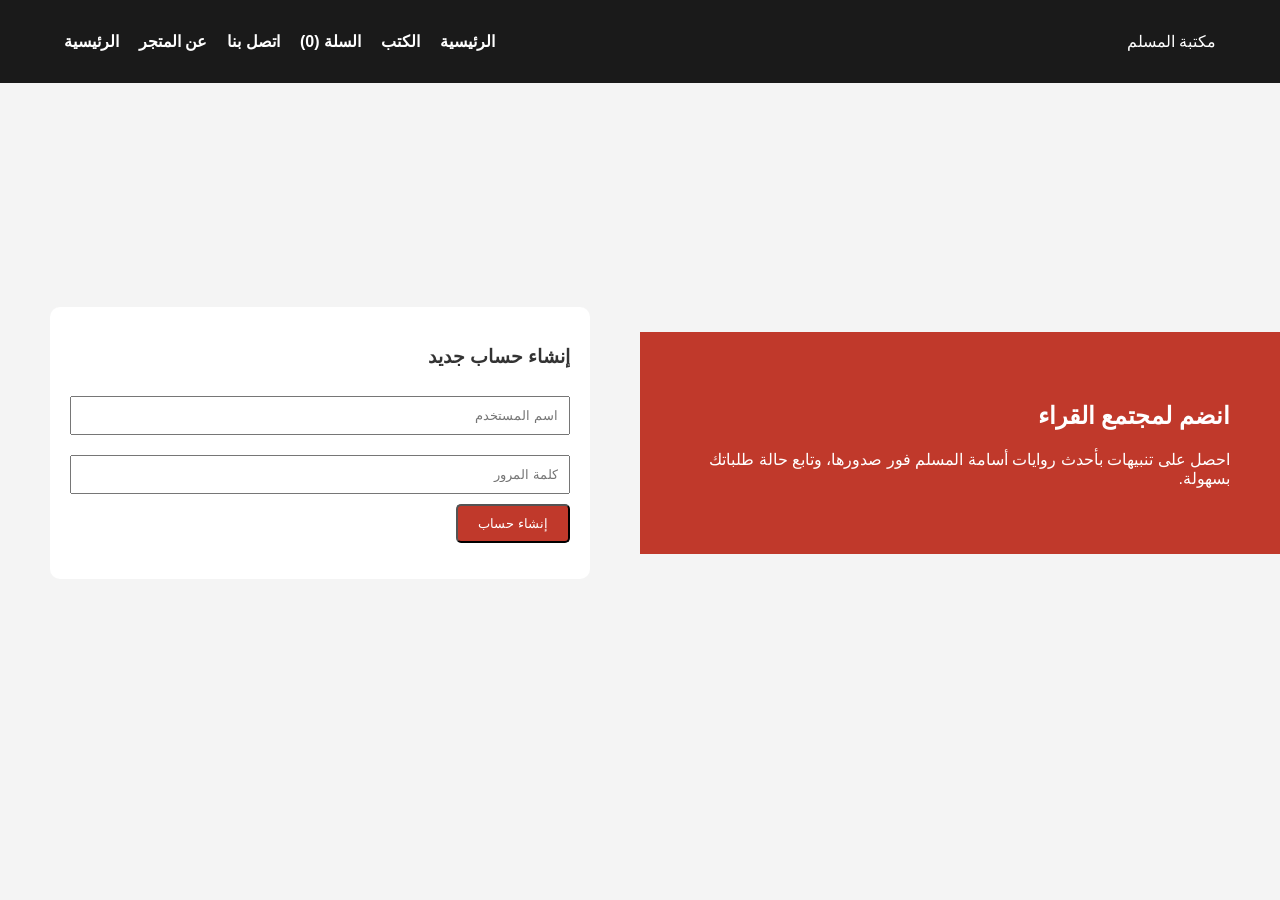
<file: index.html>
<!DOCTYPE html>
<html lang="ar" dir="rtl">
<head>
    <meta charset="UTF-8">
    <title>إنشاء حساب | مكتبة أسامة المسلم</title>
    <link rel="stylesheet" href="style.css">
</head>
<body id="body-tag">
    <header>
        <nav class="navbar">
            <div class="logo">مكتبة المسلم</div>
            <ul class="nav-links">
                <li><a href="home.html">الرئيسية</a></li>
                <li><a href="products.html">الكتب</a></li>
                <li><a href="cart.html">السلة (<span id="cart-count">0</span>)</a></li>
                <li><a href="contact.html">اتصل بنا</a></li>
				<li><a href="about.html">عن المتجر</a></li>
                <li><a href="home.html">الرئيسية</a></li>
            </ul>
        </nav>
    </header>

    <main class="register-container">
        <div class="split-layout" style="display: flex; min-height: 80vh; align-items: center;">
            <div class="register-info" style="flex: 1; padding: 50px; background: var(--accent); color: white;">
                <h2>انضم لمجتمع القراء</h2>
                <p>احصل على تنبيهات بأحدث روايات أسامة المسلم فور صدورها، وتابع حالة طلباتك بسهولة.</p>
            </div>

            <div class="register-form" style="flex: 1; padding: 50px;">
                <form id="regForm" style="box-shadow: none; margin: 0;">
                    <h3>إنشاء حساب جديد</h3>
                    <input type="text" id="reg-user" placeholder="اسم المستخدم" required>
                    <input type="password" id="reg-pass" placeholder="كلمة المرور" required>
                    <button type="button" onclick="saveUserData()" class="btn">إنشاء حساب</button>
                    <p id="reg-status" style="margin-top: 10px;"></p>
                </form>
            </div>
        </div>
    </main>

    <script src="script.js"></script>
</body>
</html>
</file>
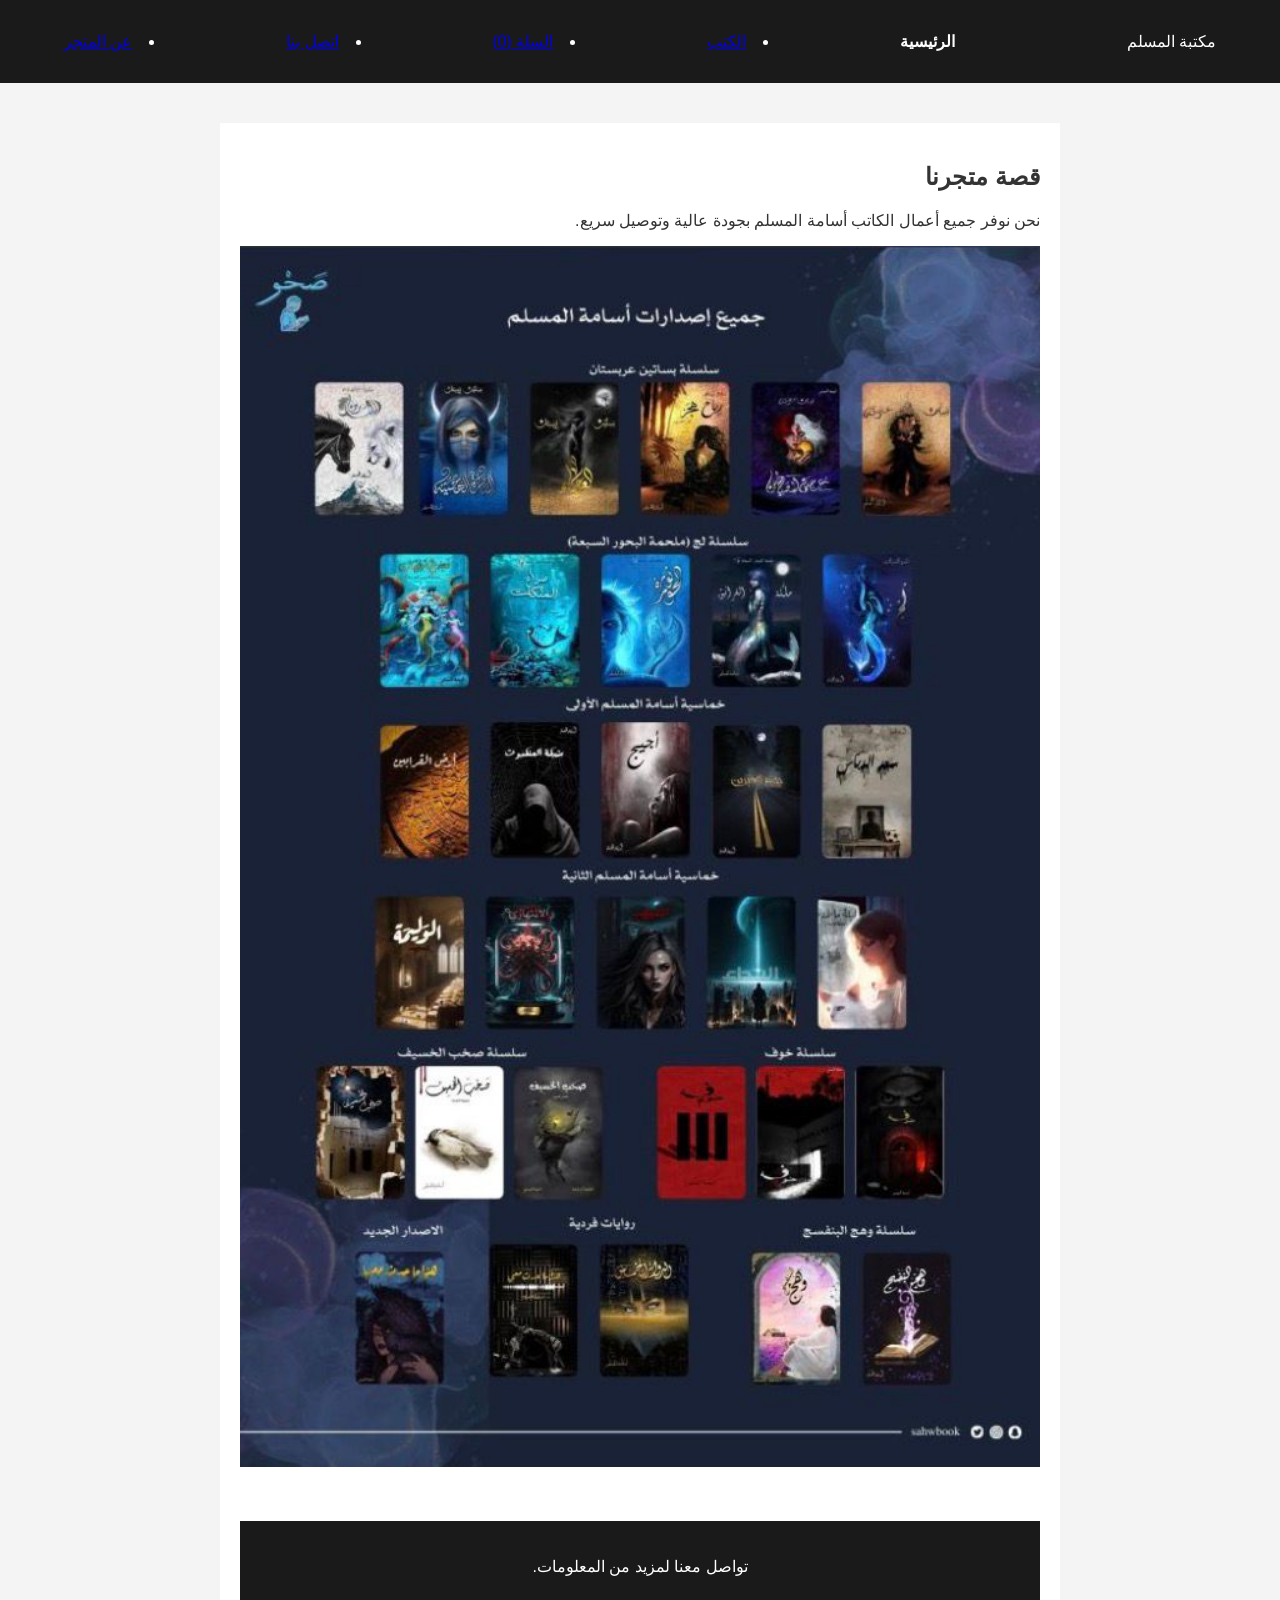
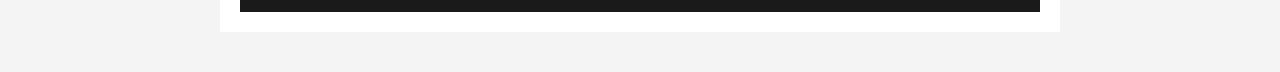
<file: about.html>
<!DOCTYPE html>
<html lang="ar" dir="rtl">
<head>
    <meta charset="UTF-8">
    <title>عن المتجر</title>
    <link rel="stylesheet" href="style.css">
</head>
<body id="body-tag">
    <header>
        <nav class="navbar">
            <div class="logo">مكتبة المسلم</div>
            <ul class="nav-links"><li><a href="home.html">الرئيسية</a></li></ul>
                <li><a href="products.html">الكتب</a></li>
                <li><a href="cart.html">السلة (<span id="cart-count">0</span>)</a></li>
                <li><a href="contact.html">اتصل بنا</a></li>
				<li><a href="about.html">عن المتجر</a></li>
    </header>

    <article style="max-width: 800px; margin: 40px auto; padding: 20px; background: var(--card-bg);">
        <header><h1>قصة متجرنا</h1></header>
        <section>
            <p>نحن نوفر جميع أعمال الكاتب أسامة المسلم بجودة عالية وتوصيل سريع.</p>
            <img src="All.jpg" style="width:100%;">
        </section>
        <footer>
            <p>تواصل معنا لمزيد من المعلومات.</p>
        </footer>
    </article>
    <script src="script.js"></script>
</body>
</html>
</file>
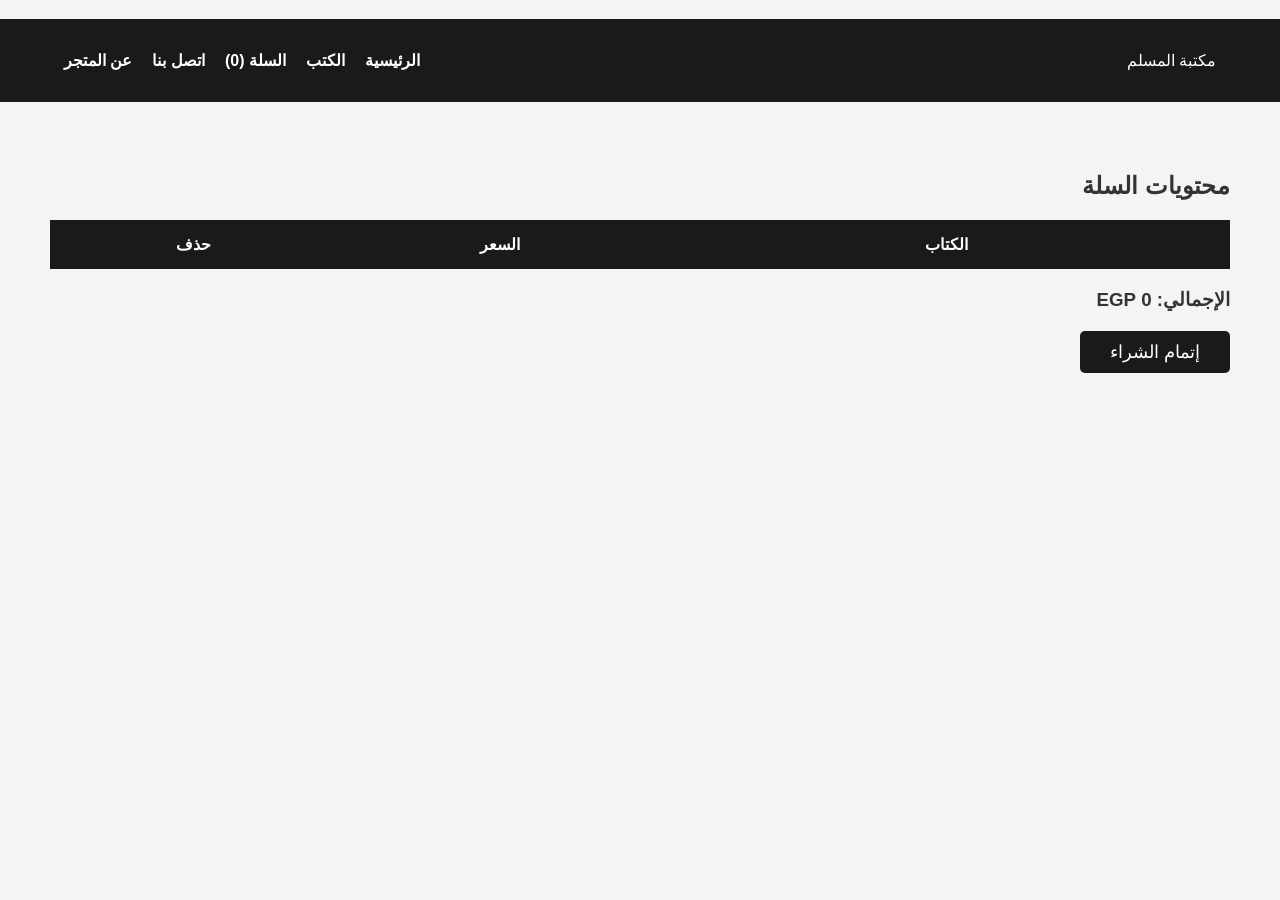
<file: cart.html>
<!DOCTYPE html>
<html lang="ar" dir="rtl">
<head>
    <meta charset="UTF-8">
    <title>سلة المشتريات</title>
    <link rel="stylesheet" href="style.css">ٍٍٍ
</head>
<body id="body-tag">
    <header>
        <nav class="navbar">
            <div class="logo">مكتبة المسلم</div>
            <ul class="nav-links">
                <li><a href="home.html">الرئيسية</a></li>
                <li><a href="products.html">الكتب</a></li>
                <li><a href="cart.html">السلة (<span id="cart-count">0</span>)</a></li>
                <li><a href="contact.html">اتصل بنا</a></li>
				<li><a href="about.html">عن المتجر</a></li>
            </ul>
        </nav>
    </header>

    <section style="padding: 50px;">
        <h2>محتويات السلة</h2>
        <table style="width:100%; border-collapse: collapse; background: var(--card-bg);">
            <thead>
                <tr style="background:var(--nav-bg); color:white;">
                    <th style="padding:15px;">الكتاب</th>
                    <th>السعر</th>
                    <th>حذف</th>
                </tr>
            </thead>
            <tbody id="cart-items" style="text-align:center;">
            </tbody>
        </table>

        <h3 style="margin-top:20px;">الإجمالي: <span id="total-amount">0</span> EGP</h3>
        
        <div class="checkout-container">
            <button class="checkout-btn" onclick="processCheckout()">إتمام الشراء</button>
        </div>
    </section>

    <script src="script.js"></script>ٍٍٍٍ
</body>
</html>
</file>
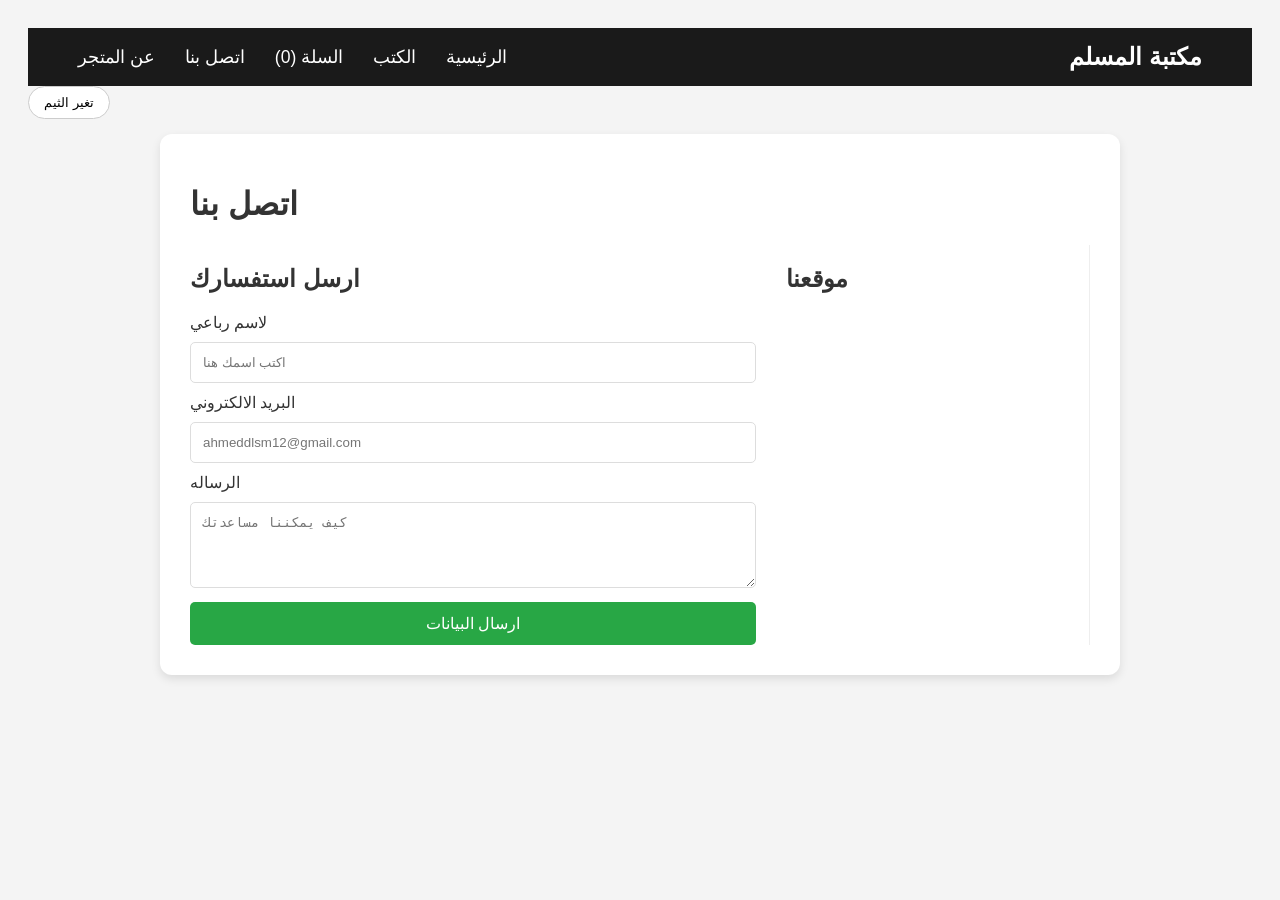
<file: contact.html>
<!DOCTYPE html>
<html lang="en">
<head>
    <meta charset="UTF-8">
    <title>تواصل معنا - مكتبه الكتب</title>
    <link rel="stylesheet" href="style-2.css">
</head>
<body>
    <nav class="navbar">
            <div class="logo">مكتبة المسلم</div>
            <ul class="nav-links">
                <li><a href="home.html">الرئيسية</a></li>
                <li><a href="products.html">الكتب</a></li>
                <li><a href="cart.html">السلة (<span id="cart-count">0</span>)</a></li>
                <li><a href="contact.html">اتصل بنا</a></li>
				<li><a href="about.html">عن المتجر</a></li>
            </ul>
        </nav>
    <button id="theme-btn" class="theme-toggle">تغير الثيم</button>
    <div class="container">
        <header>
            <h1>اتصل بنا</h1>
        </header>
        <div class="main">
            <section class="form-section">
                <h2>ارسل استفسارك</h2>
                <form id="contactForm">
                    <div class="field"> 
                        <label>لاسم رباعي </label>
                        <input type="text" id="name" placeholder="اكتب اسمك هنا">
                        <label>البريد الالكتروني</label>
                        <input type="text" id="email" placeholder="ahmeddlsm12@gmail.com">
                        <label>الرساله</label>
                        <textarea id="message" rows="4" placeholder="كيف يمكننا مساعدتك"></textarea>
                    </div>
                    <button type="submit" id="submit-btn">ارسال البيانات</button>
                </form>
            </section>

            <aside class="info-section">
                <h2>موقعنا</h2>
                <div class="map">
                    <iframe src="https://www.google.com/maps/embed?pb=!1m18!1m12!1m3!1d3453!2d31.2!3d30.0!2m3!1f0!2f0!3f0!3m2!1i1024!2i768!4f13.1!3m3!1m2!1s0x0%3A0x0!2zMzDCsDAwJzAwLjAiTiAzMcKwMTInMDAuMCJF!5e0!3m2!1sar!2seg!4v1620000000000!5m2!1sar!2seg" width="100%" height="200" style="border: 0;"></iframe>

                </div>
                <div class="social">
                    <h3></h3>
                    <div class="social-icons">
                         <a href="#"><i class="fab fa-facebood"></i></a>
                         <a href="#"><i class="fab fa-instagram"></i></a>
                         <a href="#"><i class="fab fa-whatsapp"></i></a>

                    </div>
                </div>

            </aside>

        </div>
    </div>
    <script src="script-2.js"></script>
</body>
</html>
</file>
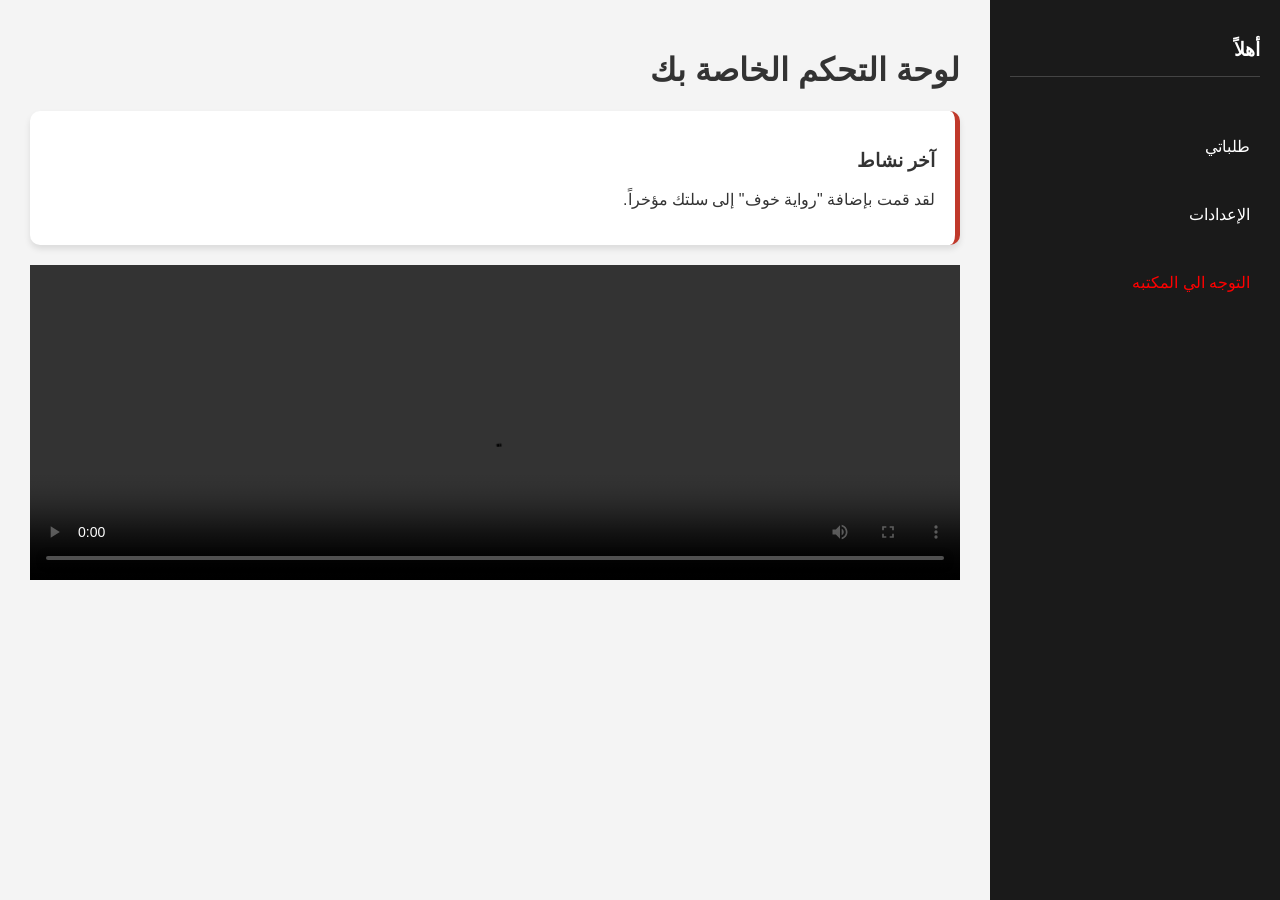
<file: dashdoard.html>
<!DOCTYPE html>
<html lang="ar" dir="rtl">
<head>
    <meta charset="UTF-8">
    <title>لوحة التحكم</title>
    <link rel="stylesheet" href="style.css">
    
</head>
<body id="body-tag">
    <div class="dashboard-container">
        <aside class="sidebar">
            <h3>أهلاً</h3>
            <ul style="list-style:none; padding:0; line-height:3;">
                <li><a href="#" style="color:white; text-decoration:none;">طلباتي</a></li>
                <li><a href="#" style="color:white; text-decoration:none;">الإعدادات</a></li>
                <li><a href="home.html" style="color:red; text-decoration:none;">التوجه الي المكتبه</a></li>
            </ul>
        </aside>
        <main class="content">
            <h1>لوحة التحكم الخاصة بك</h1>
            <div class="card">
                <h3>آخر نشاط</h3>
                <p>لقد قمت بإضافة "رواية خوف" إلى سلتك مؤخراً.</p>
            </div>
            <video width="100%" height="315" controls>
  <source src="promo.mp4" type="video/mp4">
  متصفحك لا يدعم تشغيل الفيديو.
</video>
        </main>
    </div>
    <script src="script.js"></script>
</body>
</html>
</file>
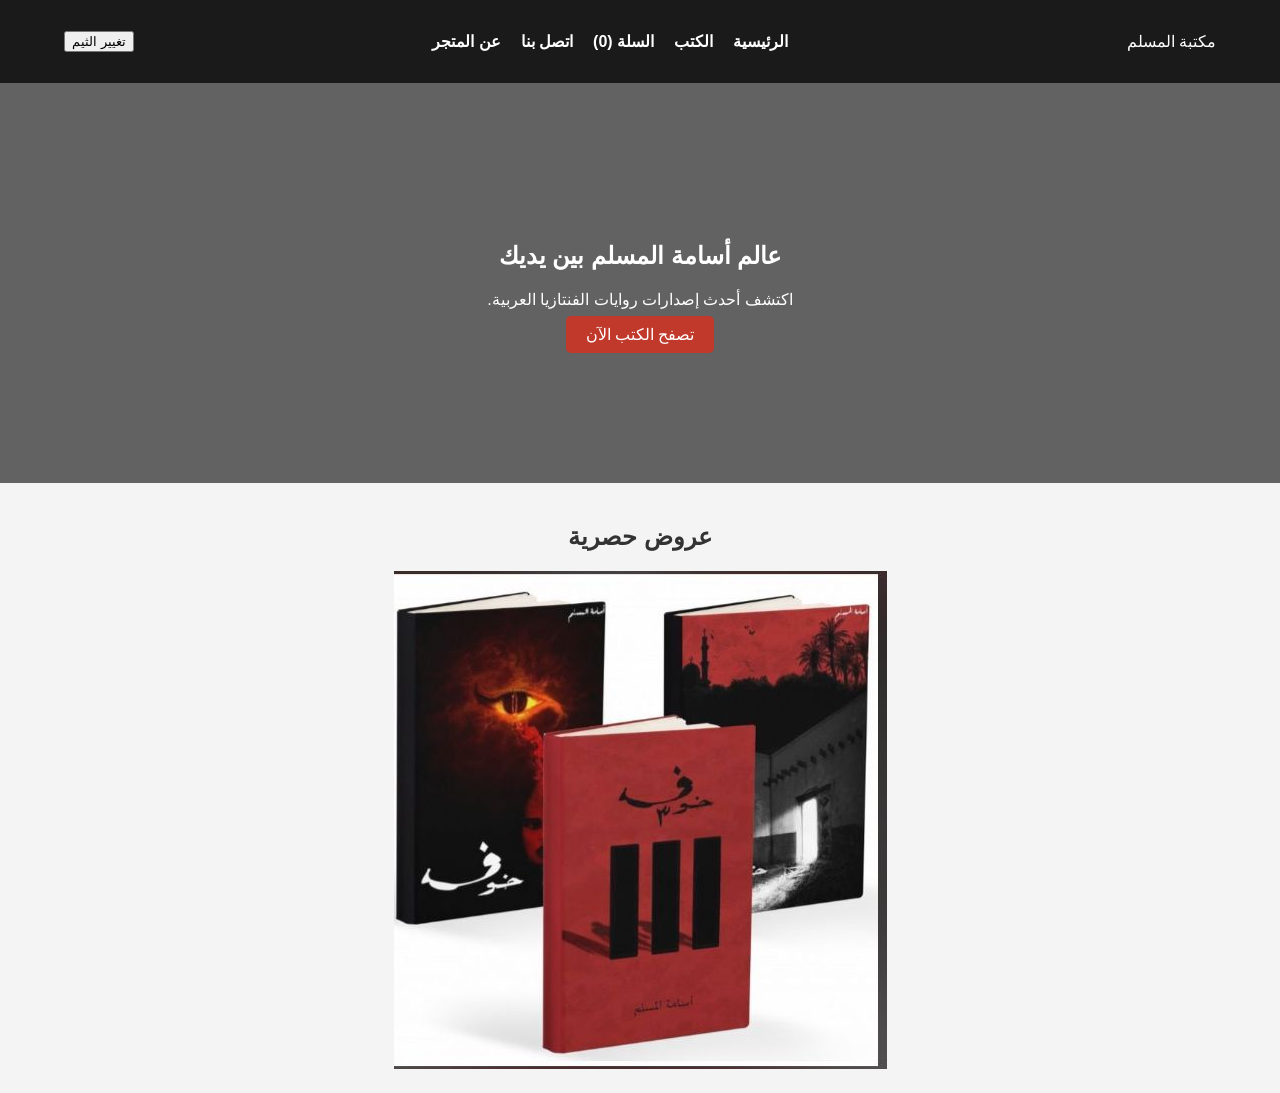
<file: home.html>
<!DOCTYPE html><!DOCTYPE html>
<html lang="ar" dir="rtl">
<head>
    <meta charset="UTF-8">
    <meta name="viewport" content="width=device-width, initial-scale=1.0">

    <title>متجر أسامة المسلم | الرئيسية</title>
    <link rel="stylesheet" href="style.css">
</head>
<body class="light-theme" id="body-tag">

    <header>
        <nav class="navbar">
            <div class="logo">مكتبة المسلم</div>
            <ul class="nav-links">
                <li><a href="home.html">الرئيسية</a></li>
                <li><a href="products.html">الكتب</a></li>
                <li><a href="cart.html">السلة (<span id="cart-count">0</span>)</a></li>
                <li><a href="contact.html">اتصل بنا</a></li>
				<li><a href="about.html">عن المتجر</a></li>
            </ul>
            <button id="theme-toggle" onclick="toggleTheme()">تغيير الثيم <i class="fas fa-moon"></i></button>
        </nav>
    </header>

    <main>
        <section class="hero">
            <div class="hero-content">
                <h1>عالم أسامة المسلم بين يديك</h1>
                <p>اكتشف أحدث إصدارات روايات الفنتازيا العربية.</p>
                <a href="products.html" class="btn">تصفح الكتب الآن</a>
            </div>
        </section>

        <section class="offers" style="text-align:center; padding: 20px;">
            <h2>عروض حصرية </h2>
<img src="offers-banner.jpg" usemap="#workmap" alt="Offers Banner">
            <map name="workmap">
                <area shape="rect" coords="0,0,500,300" alt="خوف" href="products.html">
                <area shape="rect" coords="501,0,1000,300" alt="بساتين" href="products.html">
            </map>
        </section>
    </main>

     <script src="script.js"></script>
</body>
</html>
</file>
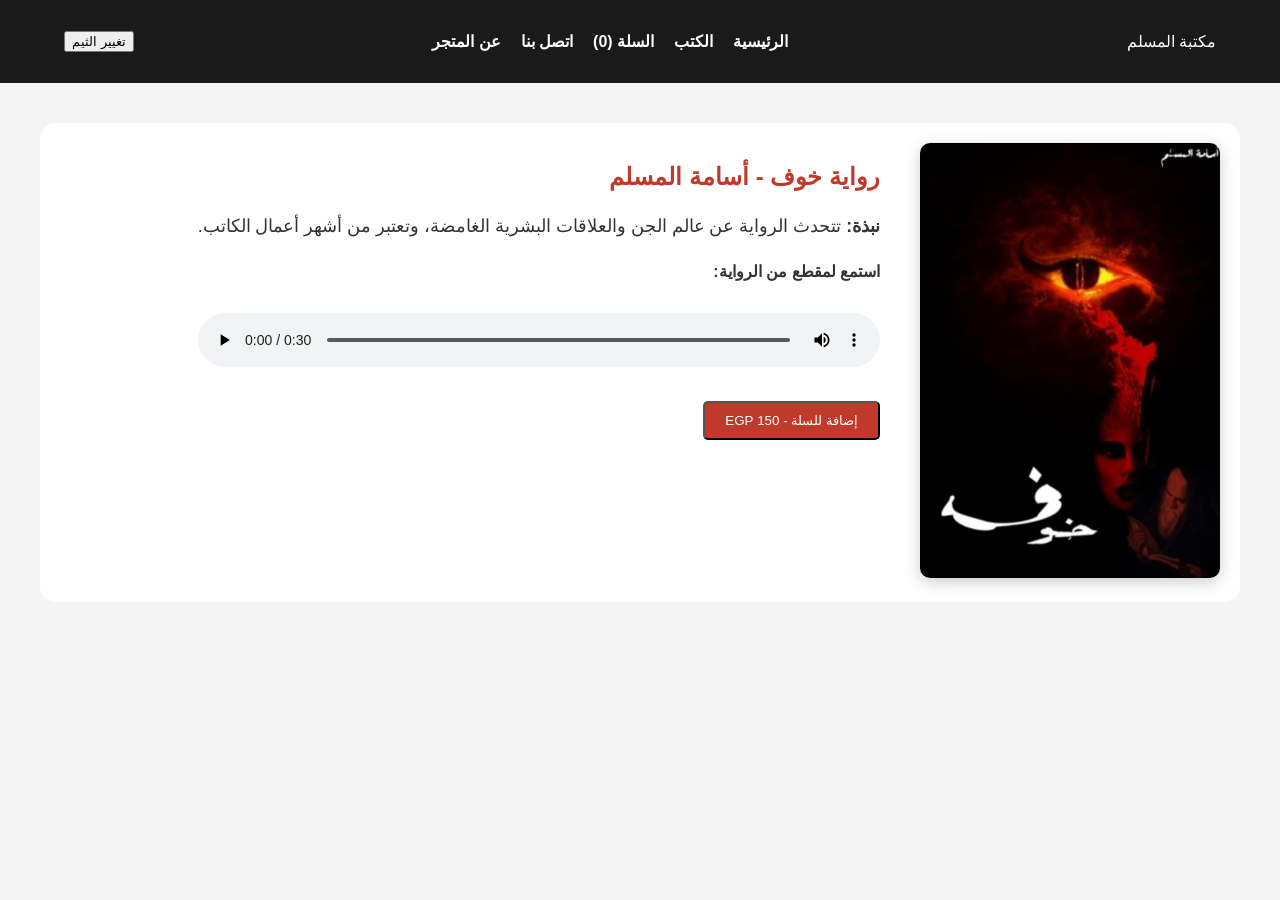
<file: product-detail.html>
<!DOCTYPE html>
<html lang="ar" dir="rtl">
<head>
    <meta charset="UTF-8">
    <title>تفاصيل الرواية | أسامة المسلم</title>
    <link rel="stylesheet" href="style.css">
</head>
<body id="body-tag">
    <header>
        <nav class="navbar">
            <div class="logo">مكتبة المسلم</div>
            <ul class="nav-links">
                <li><a href="home.html">الرئيسية</a></li>
                <li><a href="products.html">الكتب</a></li>
                <li><a href="cart.html">السلة (<span id="cart-count">0</span>)</a></li>
                <li><a href="contact.html">اتصل بنا</a></li>
				<li><a href="about.html">عن المتجر</a></li>
            </ul>
            <button onclick="toggleTheme()">تغيير الثيم</button>
        </nav>
    </header>

    <main style="padding: 40px;">
        <section class="product-details-flex" style="display: flex; gap: 40px; align-items: flex-start; background: var(--card-bg); padding: 20px; border-radius: 15px;">
            <div class="product-image">
                <img src="khof-cover.jpg" alt="Cover" style="width: 300px; border-radius: 10px; box-shadow: 0 4px 15px rgba(0,0,0,0.2);">
            </div>
            
            <div class="product-info">
                <h2 style="color: var(--accent);">رواية خوف - أسامة المسلم</h2>
                <p style="line-height: 1.8; font-size: 1.1rem;">
                    <b>نبذة:</b> تتحدث الرواية عن عالم الجن والعلاقات البشرية الغامضة، وتعتبر من أشهر أعمال الكاتب.
                </p>
                
                <h4 style="margin-top: 20px;">استمع لمقطع من الرواية:</h4>
                <audio controls style="width: 100%; margin-top: 10px;">
                    <source src="khof-audio-sample.mpeg" type="audio/mpeg">
                    متصفحك لا يدعم تشغيل الصوت.
                </audio>

                <div style="margin-top: 30px;">
                    <button onclick="addToCart('رواية خوف', 150)" class="btn">إضافة للسلة - 150 EGP</button>
                </div>
            </div>
        </section>
    </main>

    <script src="script.js"></script>
</body>
</html>
</file>
<file: style.css>
:root {
    --bg-color: #f4f4f4;
    --text-color: #333;
    --nav-bg: #1a1a1a;
    --card-bg: #fff;
    --accent: #c0392b;
}

.dark-theme {
    --bg-color: #121212;
    --text-color: #e0e0e0;
    --nav-bg: #000;
    --card-bg: #1e1e1e;
    --accent: #f1c40f;
}

body {
    background-color: var(--bg-color);
    color: var(--text-color);
    font-family: 'Segoe UI', Tahoma, sans-serif;
    margin: 0;
    transition: 0.3s;
}

.navbar {
    display: flex;
    justify-content: space-between;
    align-items: center;
    background: var(--nav-bg);
    color: white;
    padding: 1rem 5%;
}

.nav-links {
    display: flex;
    list-style: none;
    gap: 20px;
}

.nav-links a {
    color: white;
    text-decoration: none;
    font-weight: bold;
}

.hero {
    height: 400px;
    background: linear-gradient(rgba(0,0,0,0.6), rgba(0,0,0,0.6)), url('https://via.placeholder.com/1200x400');
    background-size: cover;
    display: flex;
    align-items: center;
    justify-content: center;
    color: white;
    text-align: center;
}

.btn {
    background: var(--accent);
    color: white;
    padding: 10px 20px;
    text-decoration: none;
    border-radius: 5px;
}


form {
    max-width: 500px;
    margin: 50px auto;
    padding: 20px;
    background: var(--card-bg);
    border-radius: 10px;
}

input, textarea {
    width: 100%;
    padding: 10px;
    margin: 10px 0;
    box-sizing: border-box;
}

footer {
    text-align: center;
    padding: 20px;
    background: var(--nav-bg);
    color: white;
    margin-top: 50px;
}
:root {
    --bg-color: #f4f4f4;
    --text-color: #333;
    --nav-bg: #1a1a1a;
    --card-bg: #fff;
    --accent: #c0392b;
}

.dark-theme {
    --bg-color: #121212;
    --text-color: #e0e0e0;
    --nav-bg: #000;
    --card-bg: #1e1e1e;
    --accent: #f1c40f;
}

body {
    background-color: var(--bg-color);
    color: var(--text-color);
    font-family: 'Segoe UI', Tahoma, sans-serif;
    margin: 0;
    transition: 0.3s;
}


.navbar {
    display: flex;
    justify-content: space-between;
    align-items: center;
    background: var(--nav-bg);
    color: white;
    padding: 1rem 5%;
}

.nav-links {
    display: flex;
    list-style: none;
    gap: 20px;
}

.nav-links a {
    color: white;
    text-decoration: none;
    font-weight: bold;
}

/* الـ Layouts */
.hero {
    height: 400px;
    background: linear-gradient(rgba(0,0,0,0.6), rgba(0,0,0,0.6)), url('https://via.placeholder.com/1200x400');
    background-size: cover;
    display: flex;
    align-items: center;
    justify-content: center;
    color: white;
    text-align: center;
}

.btn {
    background: var(--accent);
    color: white;
    padding: 10px 20px;
    text-decoration: none;
    border-radius: 5px;
}

/* تنسيق الجداول والفورمز */
form {
    max-width: 500px;
    margin: 50px auto;
    padding: 20px;
    background: var(--card-bg);
    border-radius: 10px;
}

input, textarea {
    width: 100%;
    padding: 10px;
    margin: 10px 0;
    box-sizing: border-box;
}

footer {
    text-align: center;
    padding: 20px;
    background: var(--nav-bg);
    color: white;
    margin-top: 50px;
}
        .category-title {
            background: var(--accent);
            color: white;
            padding: 10px 20px;
            margin: 30px 0 15px 0;
            border-radius: 5px;
            display: inline-block;
        }
        .products-grid {
            display: grid;
            grid-template-columns: repeat(auto-fill, minmax(180px, 1fr));
            gap: 25px;
            margin-bottom: 40px;
        }
        .book-card {
            background: var(--card-bg);
            padding: 15px;
            border-radius: 12px;
            text-align: center;
            transition: 0.3s;
            border: 1px solid rgba(0,0,0,0.1);
        }
        .book-card img {
            width: 100%;
            height: 240px;
            object-fit: cover;
            border-radius: 8px;
            margin-bottom: 10px;
        }
        .book-card:hover { transform: translateY(-10px); box-shadow: 0 10px 20px rgba(0,0,0,0.2); }
   
        .checkout-container {
            margin-top: 20px;
            display: flex;
            justify-content: flex-start;
        }
        .checkout-btn {
            background-color: var(--nav-bg); 
            color: white;
            padding: 10px 30px;
            border: none;
            border-radius: 5px;
            font-size: 18px;
            cursor: pointer;
            transition: 0.3s;
        }
        .checkout-btn:hover {
            opacity: 0.8;
        }
    
.dashboard-container {
    display: flex;
    min-height: 100vh;
}


.sidebar {
    width: 250px;
    background-color: var(--nav-bg);
    color: white;
    padding: 20px;
    display: flex;
    flex-direction: column;
}

.sidebar h3 {
    border-bottom: 1px solid #444;
    padding-bottom: 15px;
    margin-bottom: 20px;
}

.sidebar ul li a {
    display: block;
    padding: 10px;
    border-radius: 5px;
    transition: 0.3s;
}

.sidebar ul li a:hover {
    background: var(--accent);
}

.content {
    flex: 1;
    padding: 30px;
    background-color: var(--bg-color);
}

.card {
    background: var(--card-bg);
    padding: 20px;
    border-radius: 10px;
    box-shadow: 0 4px 6px rgba(0,0,0,0.1);
    margin-bottom: 20px;
    border-right: 5px solid var(--accent); 

video {
    border-radius: 10px;
    box-shadow: 0 4px 10px rgba(0,0,0,0.2);
}
</file>
<file: style-2.css>
body {
     background: #f4f4f4; 
     font-family: 'Segoe UI', sans-serif; 
     transition: 0.3s;
     padding: 20px; 
     color: #333;
     }
     .navbar {
    display: flex;
    justify-content: space-between; 
    align-items: center;
    background-color: #1a1a1a;
    padding: 15px 50px; 
    color: white;
    direction: rtl;
}

.logo {
    font-size: 1.5rem;
    font-weight: bold;
}

.nav-links {
    list-style: none;
    display: flex;
    gap: 30px; 
    margin: 0;
    padding: 0;
}

.nav-links li a {
    color: white;
    text-decoration: none;
    font-size: 1.1rem;
    transition: 0.3s;
}

.nav-links li a:hover {
    color: #ff4d4d; 
}
.container {
     max-width: 900px;
     margin: auto; 
     background: white;
     padding: 30px;
     border-radius: 12px;
     box-shadow: 0 4px 10px rgba(0,0,0,0.1); 
        }
.main { 
    display: flex;
    gap: 30px; 
    flex-wrap: wrap; 
    }
.form-section { 
    flex: 2;
     min-width: 300px; 
    }
.info-section { 
     flex: 1; 
     min-width: 250px;
     border-right: 1px solid #eee;
     padding-right: 20px; }

input, textarea {
      width: 100%;
      padding: 12px;
      margin: 10px 0;
      border: 1px solid #ddd;
      border-radius: 5px;
       box-sizing: border-box; 
        }
#submit-btn {
      background: #28a745;
      color: white;
      border: none; 
      padding: 12px 25px;
      cursor: pointer;
      border-radius: 5px;
       width: 100%;
       font-size: 16px; 
     }

.theme-toggle {
     margin-bottom: 15px;
     cursor: pointer;
     padding: 8px 15px; 
     border-radius: 20px; 
     border: 1px solid #ccc;
      background: #fff; 
    }

.social-icons {
     display: flex;
      gap: 15px;
      margin-top: 10px; 
    }
.social-icons i {
     font-size: 24px;
      color: #555; 
    }


body.dark-mode {
     background: #1a1a1a;
      color: #f0f0f0;
     }
body.dark-mode .container {
      background: #2d2d2d;
     color: #f0f0f0;
      box-shadow: 0 4px 15px rgba(0,0,0,0.5);
      }
body.dark-mode input, body.dark-mode textarea {
      background: #3d3d3d;
       color: white;
        border: 1px solid #555; 
     }
body.dark-mode .social-icons i {
      color: #ccc; 
     }
</file>
